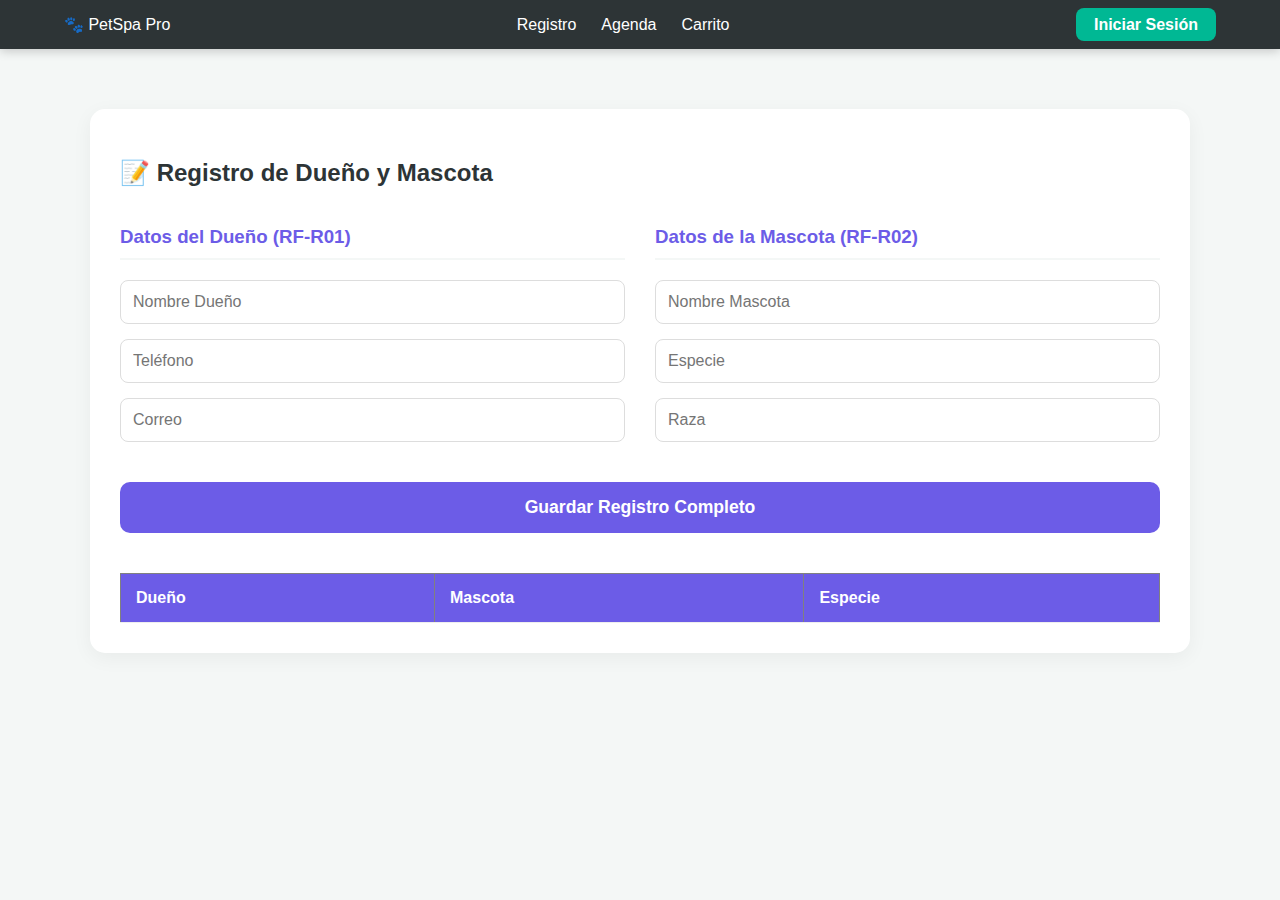
<file: index.html>
<!DOCTYPE html>
<html lang="es">
<head>
    <meta charset="UTF-8">
    <meta name="viewport" content="width=device-width, initial-scale=1.0">
    <title>Pet Spa - Gestión Principal</title>
    <link rel="stylesheet" href="estilos\diseño1.css">
</head>
<body>
    <nav class="navbar">
        <div class="logo">🐾 PetSpa Pro</div>
        <ul class="nav-links">
            <li><a href="#" onclick="showMod('reg')">Registro</a></li>
            <li><a href="#" onclick="showMod('age')">Agenda</a></li>
            <li><a href="#" onclick="showMod('car')">Carrito</a></li>
        </ul>
        <div id="auth-zone">
            <a href="paginas/iniciar.html" class="btn-login">Iniciar Sesión</a>
        </div>
    </nav>

    <div class="container">
        
        <section id="reg" class="module">
            <h2>📝 Registro de Dueño y Mascota</h2>
            <form id="form-registro-completo" onsubmit="handleRegistro(event)">
                <div class="grid-layout">
                    <div class="form-group">
                        <h3>Datos del Dueño (RF-R01)</h3>
                        <input type="text" id="d-nombre" placeholder="Nombre Dueño" required>
                        <input type="tel" id="d-tel" placeholder="Teléfono" required>
                        <input type="email" id="d-correo" placeholder="Correo" required>
                    </div>
                    <div class="form-group">
                        <h3>Datos de la Mascota (RF-R02)</h3>
                        <input type="text" id="m-nombre" placeholder="Nombre Mascota" required>
                        <input type="text" id="m-especie" placeholder="Especie" required>
                        <input type="text" id="m-raza" placeholder="Raza" required>
                    </div>
                </div>
                <button type="submit" class="btn-main">Guardar Registro Completo</button>
            </form>
            
            <div class="table-container">
                <table border="1" id="tabla-datos">
                    <thead>
                        <tr>
                            <th>Dueño</th>
                            <th>Mascota</th>
                            <th>Especie</th>
                        </tr>
                    </thead>
                    <tbody id="lista-tabla"></tbody>
                </table>
            </div>
        </section>

        <section id="age" class="module hidden">
            <h2>📅 Agenda de Servicios</h2>
            <form onsubmit="handleAgenda(event)">
                <input type="date" id="a-fecha" required>
                <input type="time" id="a-hora" required>
                <input type="text" id="a-mascota" placeholder="Nombre de la Mascota" required>
                <select id="a-servicio">
                    <option value="Baño">Baño</option>
                    <option value="Corte">Corte</option>
                    <option value="Spa">Spa Completo</option>
                </select>
                <button type="submit" class="btn-main">Agendar Cita</button>
            </form>
        </section>

        <section id="car" class="module hidden">
            <h2>🛒 Tienda de Productos</h2>
            <div id="catalog" class="product-grid"></div>
            <div class="cart-box">
                <h3>Resumen de Compra</h3>
                <div id="cart-items"></div>
                <hr>
                <h3>Total: $<span id="total">0</span></h3>
                <button class="btn-main" onclick="validarCompra()">Finalizar Compra</button>
            </div>
        </section>
    </div>

    <script src="script\main.js"></script>
</body>
</html>
</file>
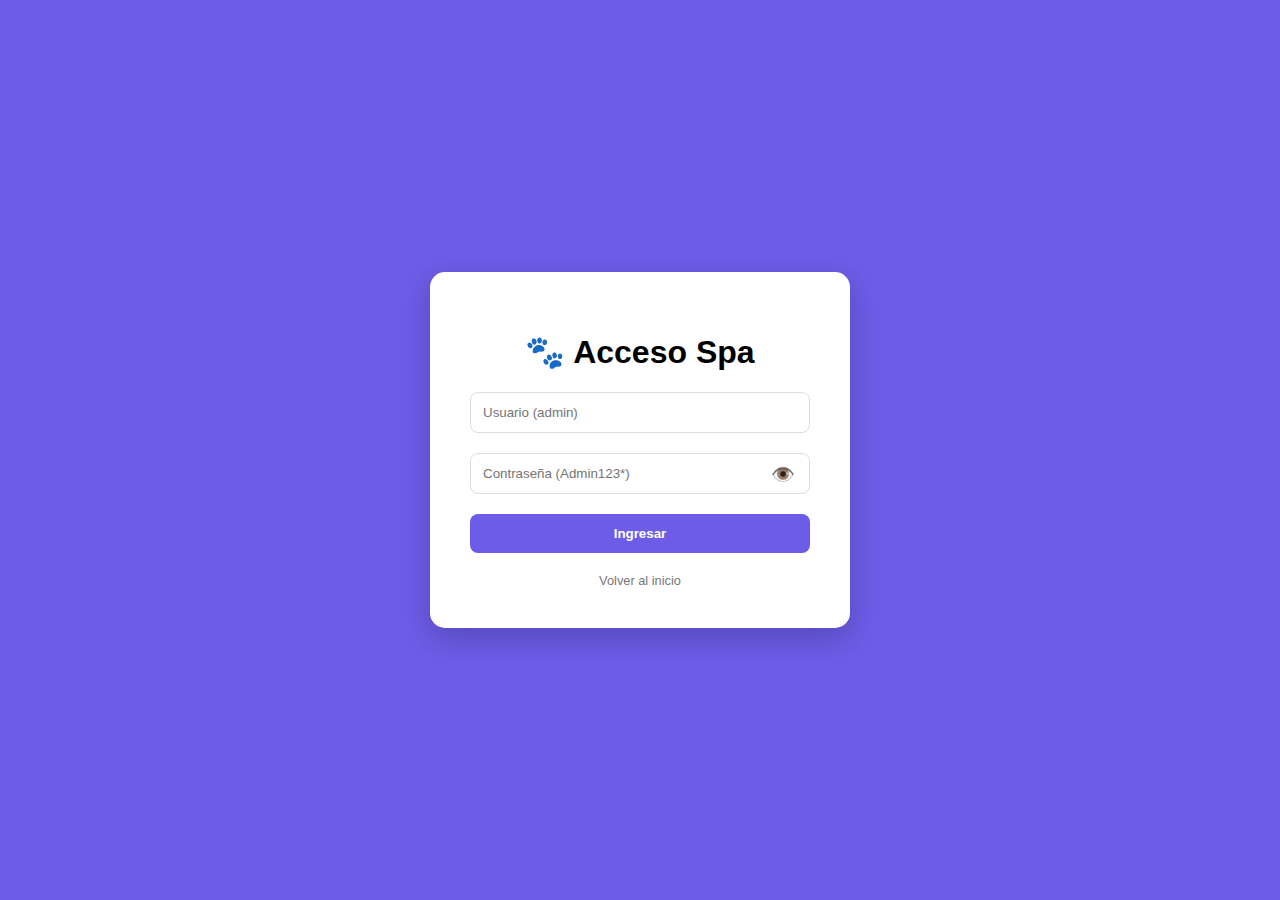
<file: paginas/iniciar.html>
<!DOCTYPE html>
<html lang="es">
<head>
    <meta charset="UTF-8">
    <meta name="viewport" content="width=device-width, initial-scale=1.0">
    <title>Acceso - Pet Spa</title>
    <link rel="stylesheet" href="../estilos/diseñoiniciio.css">
</head>
<body>
    <div class="login-container">
        <div class="login-card">
            <h1 id="login-title">🐾 Acceso Spa</h1>
            
            <form id="login-form">
                <div id="login-inputs">
                    <div class="input-group">
                        <input type="text" id="user" placeholder="Usuario (admin)" required>
                    </div>
                    <div class="input-group">
                        <input type="password" id="pass" placeholder="Contraseña (Admin123*)" required>
                        <span id="togglePassword" class="eye-icon">👁️</span>
                    </div>
                    <p id="error-msg" class="error-text hidden"></p>
                    <button type="submit" id="btn-entrar">Ingresar</button>
                </div>
            </form>

            <div id="success-msg" class="hidden">
                <div class="success-icon">✔️</div>
                <h2>¡Inicio de sesión correcto!</h2>
                <p>Has ingresado exitosamente al sistema.</p>
                <a href="../index.html" class="btn-primary">Ir a la Página Principal</a>
            </div>

            <div class="footer">
                <a href="../index.html" class="link-back">Volver al inicio</a>
            </div>
        </div>
    </div>

    <script src="../script/inicioscript.js"></script>
</body>
</html>
</file>
<file: estilos/diseñoiniciio.css>
:root {
    --primary: #6c5ce7;
    --success: #00b894;
    --error: #ff4757;
}

body {
    margin: 0;
    font-family: 'Segoe UI', sans-serif;
    background-color: var(--primary);
    display: flex;
    justify-content: center;
    align-items: center;
    height: 100vh;
}

.login-card {
    background: white;
    padding: 40px;
    border-radius: 15px;
    box-shadow: 0 10px 30px rgba(0,0,0,0.2);
    width: 340px;
    text-align: center;
}

.input-group { position: relative; margin-bottom: 20px; }

.input-group input {
    width: 100%;
    padding: 12px;
    border: 1px solid #ddd;
    border-radius: 8px;
    box-sizing: border-box;
}

.eye-icon {
    position: absolute;
    right: 15px;
    top: 10px;
    cursor: pointer;
    font-size: 1.2rem;
}

button {
    width: 100%;
    padding: 12px;
    background: var(--primary);
    color: white;
    border: none;
    border-radius: 8px;
    font-weight: bold;
    cursor: pointer;
}

.error-text { color: var(--error); font-size: 0.85rem; margin-bottom: 15px; }

/* CLAVE: Si falta esto, el mensaje de éxito no se ocultará/mostrará */
.hidden { display: none !important; }

.success-icon { font-size: 3rem; color: var(--success); margin-bottom: 10px; }

.btn-primary {
    display: inline-block;
    background: var(--success);
    color: white;
    padding: 12px 20px;
    text-decoration: none;
    border-radius: 8px;
    font-weight: bold;
    margin-top: 15px;
}

.link-back { display: block; margin-top: 20px; color: #777; font-size: 0.8rem; text-decoration: none; }
</file>
